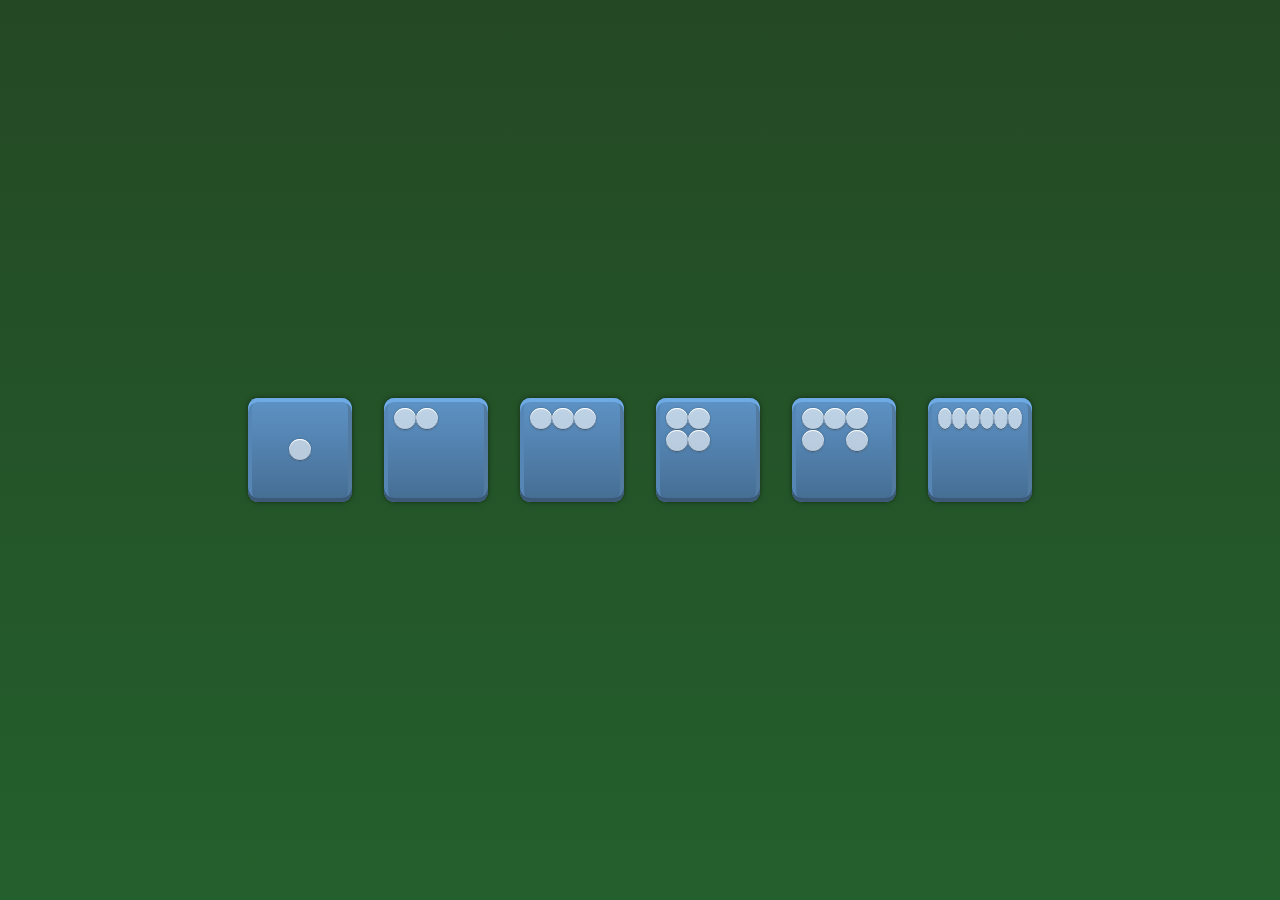
<file: src/index.html>
<!DOCTYPE html>
<html>

<head>
  <meta charset="UTF-8">
  <title>Workshop Flexbox</title>
  <link rel="stylesheet" href="css/normalize.css">
  <link rel="stylesheet" href="css/styles.css">
</head>

<body>
  <!-- first-face -->
  <div class="first-face">
    <span class="pip"></span>
  </div>

  <!-- second-face -->
  <div class="second-face">
    <span class="pip"></span>
    <span class="pip"></span>
  </div>

  <!-- third-face -->
  <div class="third-face">
    <span class="pip"></span>
    <span class="pip"></span>
    <span class="pip"></span>
  </div>

  <!-- fourth-face -->
  <div class="fourth-face">
    <div class="fourth-face-first">
      <span class="pip"></span>
      <span class="pip"></span>
    </div>
    <div class="fourth-face-last">
      <span class="pip"></span>
      <span class="pip"></span>
    </div>
  </div>

  <!-- fifth-face -->
  <div class="fifth-face">
    <div class="fifth-face-first">
      <span class="pip"></span>
      <span class="pip"></span>
    </div>
    <div class="fifth-face-middle">
      <span class="pip"></span>
    </div>
    <div class="fifth-face-last">
      <span class="pip"></span>
      <span class="pip"></span>
    </div>
  </div>

  <!-- sixth-face -->
  <div class="sixth-face">
    <span class="pip"></span>
    <span class="pip"></span>
    <span class="pip"></span>
    <span class="pip"></span>
    <span class="pip"></span>
    <span class="pip"></span>
  </div>

</body>

</html>
</file>
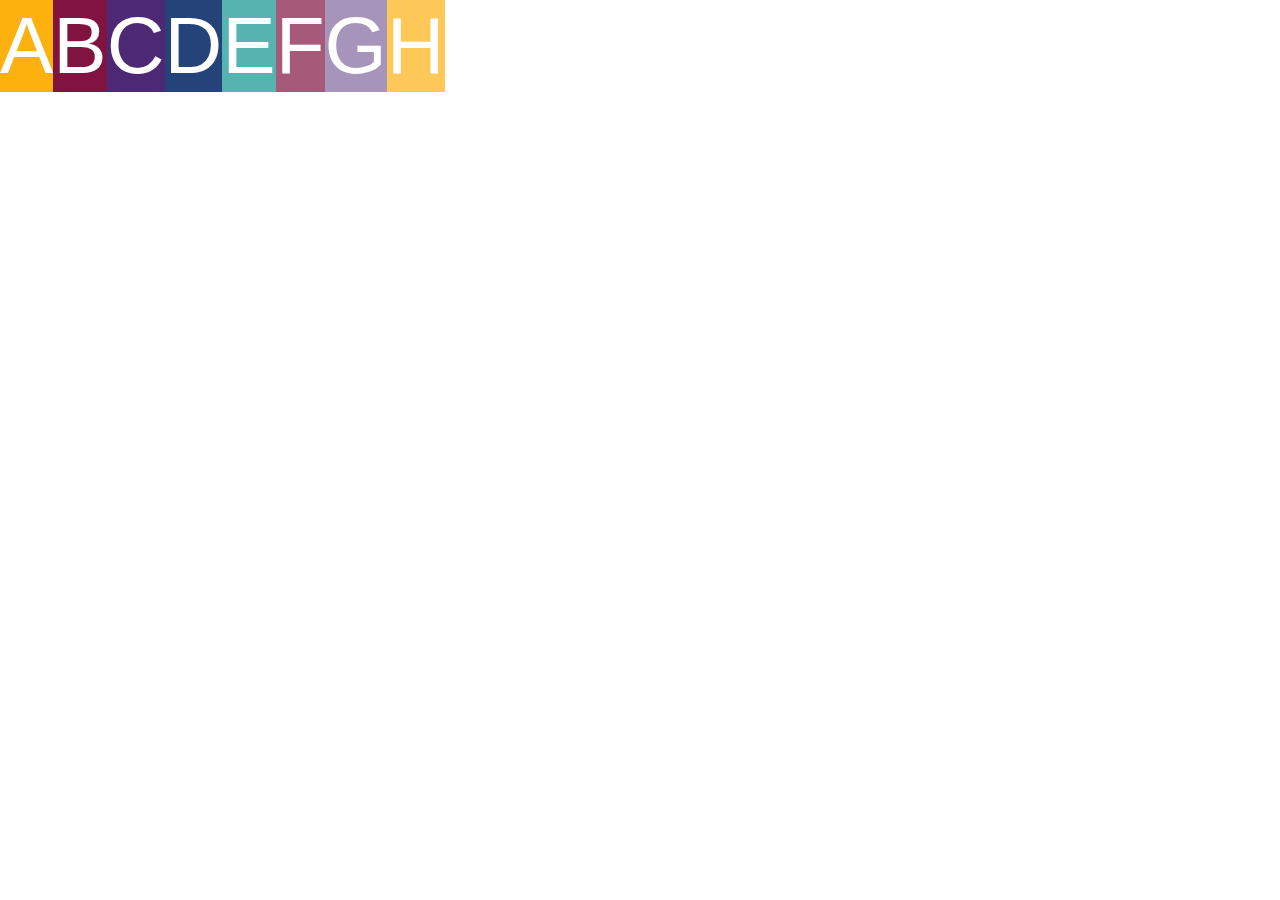
<file: src/testing.html>
<!DOCTYPE html>
<html>

<head>
  <meta charset="UTF-8">
  <title>Workshop Flexbox</title>
  <link rel="stylesheet" href="css/normalize.css">
  <link rel="stylesheet" href="css/testing.css">
</head>

<body>
  <div class="wrapper">
    <div class="a">A</div>
    <div class="b">B</div>
    <div class="c">C</div>
    <div class="d">D</div>
    <div class="e">E</div>
    <div class="f">F</div>
    <div class="g">G</div>
    <div class="h">H</div>
  </div>

</body>

</html>
</file>
<file: src/css/styles.css>
* {
  box-sizing: border-box;
}

html,
body {
  height: 100%;
}

body {
  display: flex;
  align-items: center;
  justify-content: center;
  align-content: center;
  flex-wrap: wrap;
  background: -webkit-linear-gradient(#244824, #24602d);
  background: linear-gradient(#244824, #24602d);
}

.first-face {
  justify-content: center;
  align-items: center;
}

.second-face {}

.third-face {}

.fourth-face {}

.fourth-face .fourth-face-first {}

.fourth-face .fourth-face-first .pip {}

.fourth-face .fourth-face-last {}

.fifth-face {}

.fifth-face .fifth-face-first {}

.fifth-face .fifth-face-middle {}

.fifth-face .fifth-face-last {}

.sixth-face {}

[class$="face"] {
  display: flex;
  margin: 16px;
  padding: 10px;
  background: #5e93c6;
  background: -webkit-linear-gradient(top, #5e93c6, #456d93);
  background: linear-gradient(top, #5e93c6, #5e93c6);
  width: 104px;
  height: 104px;
  box-shadow:
    inset 0 4px #6eaae3,
    inset 0 -4px #3c5a77,
    inset 4px 0 #5586b5,
    inset -4px 0 #537aa0,
    0 0 5px rgba(0, 0, 0, .5);
  border-radius: 10%;
}

.pip {
  display: block;
  width: 22px;
  height: 22px;
  border-radius: 50%;
  background-color: rgba(255, 255, 255, .6);
  box-shadow: inset 0 1px #ffffff,
    inset 0 -1px #3c5a77,
    0 0 2px #3c5a77;
}
</file>
<file: src/css/testing.css>
.wrapper {
  display: flex;
}








/* presentational CSS, no answers here -- ignore below this line */
div>div {
  font-size: 5rem;
  text-align: center;
  color: white;
}

.a {
  background-color: #FCB10F;
}

.b {
  background-color: #801340;
}

.c {
  background-color: #4D2975;
}

.d {
  background-color: #244479;
}

.e {
  background-color: #55B4AF;
}

.f {
  background-color: rgba(128, 19, 64, 0.7);
}

.g {
  background-color: rgba(77, 41, 117, 0.5);
}

.h {
  background-color: rgba(252, 177, 15, 0.7);
}
</file>
